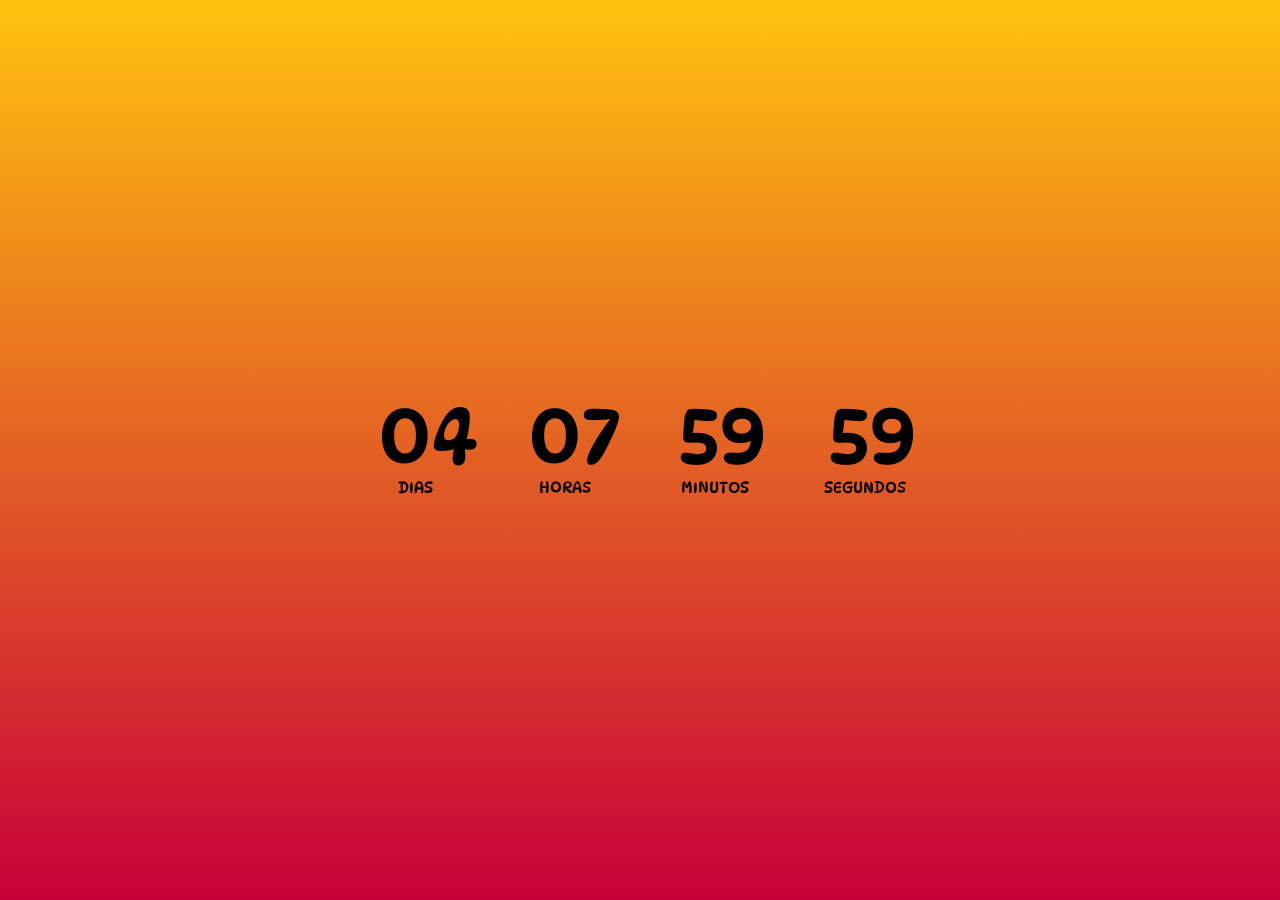
<file: index.html>
<!DOCTYPE html>
<html lang="es">
<head>
    <link rel="preconnect" href="https://fonts.googleapis.com">
    <link rel="preconnect" href="https://fonts.gstatic.com" crossorigin>
    <link href="https://fonts.googleapis.com/css2?family=DynaPuff:wght@400;700&family=Quicksand:wght@300;500;700&display=swap" rel="stylesheet">
    <meta charset="UTF-8">
    <meta name="viewport" content="width=device-width, initial-scale=1.0">
    <title>Temporizador</title>
    <link rel="stylesheet" href="/estilos/index.css">
</head>
<body>
    <main>
        <div class="cont-temporizador">
            <div class="bloque">
                <span class="dias tiempo" id="dias">00</span>
                <p>DIAS</p>
            </div>
            <div class="bloque">
                <span class="horas tiempo" id="horas">--</span>
                <p>HORAS</p>
            </div>
            <div class="bloque">
                <div class="minutos tiempo" id="minutos">--</div>
                <p>MINUTOS</p>
            </div>
            <div class="bloque">
                <span class="segundos tiempo" id="segundos">--</span>
                <p>SEGUNDOS</p>
            </div>
        </div>
    </main>
    <script src="/index.js"></script>
</body>
</html>
</file>
<file: estilos/index.css>
body{
    margin: 0;
    background-image: linear-gradient(#ffc30f,#c70039);
}

main{
    width: 100%;
    height: 100vh;
    display: grid;
    place-items: center;
}

.cont-temporizador{
    display: flex;
}

.bloque{
    width: 150px;
    height: 150px;
    /* border: 1px solid black; */
    display: grid;
    place-items: center;
    /* background-image: linear-gradient(#ff5733,#ffc30f); */
}

.tiempo{
    width: 75px;
    height: 50px;
    /* border: 1px solid black; */
    display: grid;
    font-size: 80px;
    place-items: center;
    font-family: 'Quicksand', sans-serif;
    font-family: 'DynaPuff', cursive;
}
p{
    font-family: 'Quicksand', sans-serif;
    font-family: 'DynaPuff', cursive;
}
</file>
